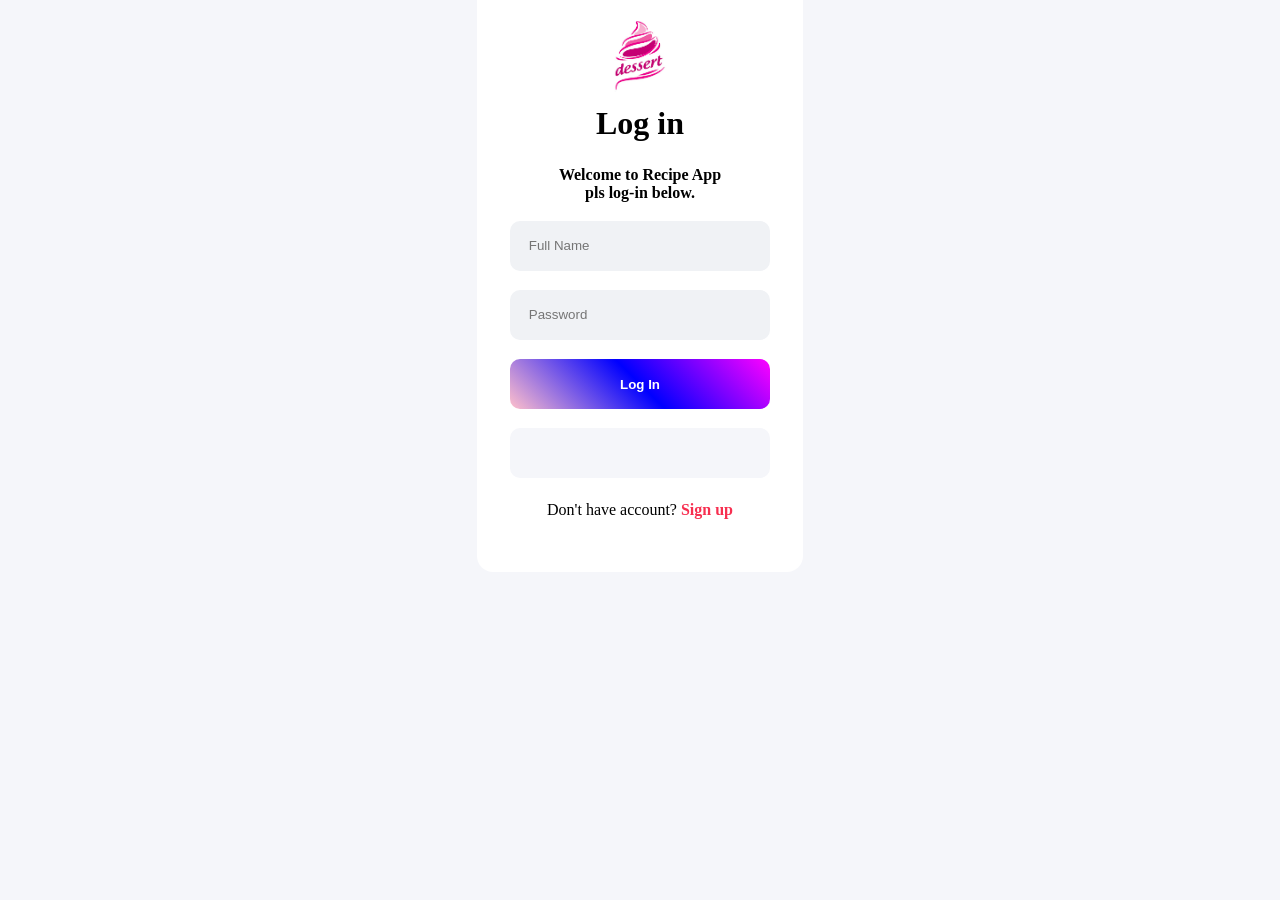
<file: index.html>
<!DOCTYPE html>
<html>
<head>
    <meta charset="UTF-8" />
    <meta name="viewport"content="width=device-width,initial-scale=1.0"/>
    <title>Log In Page</title>
    <link rel="stylesheet" href="css/sign-in.css">
</head>
<body>
    
    <div class="container">
        <div class="card">
            <img src="images/Logo.png"class="logo">
            <h1 class="sign-up"><b>Log in</b></h1>
            <p class="sign"><b>Welcome to Recipe App 
                <p class="sign"><b>pls log-in below.</b></p>
            </b></p>
            <input type="text" class="name-input" placeholder="Full Name" id="full-name"/>
            <input type="text" class="name-input" placeholder="Password" id="password"/>
            <button class="log-in" id="log-in"><b>Log In</b></button>
            <div class="message" id="message"></div>
            
            
            
<p class="info">Don't have account? <a href="sign-in.html"><b>Sign up</b></a></p>
    </div>




























    <script src="js/login.js"></script>
</body>
</html>
</file>
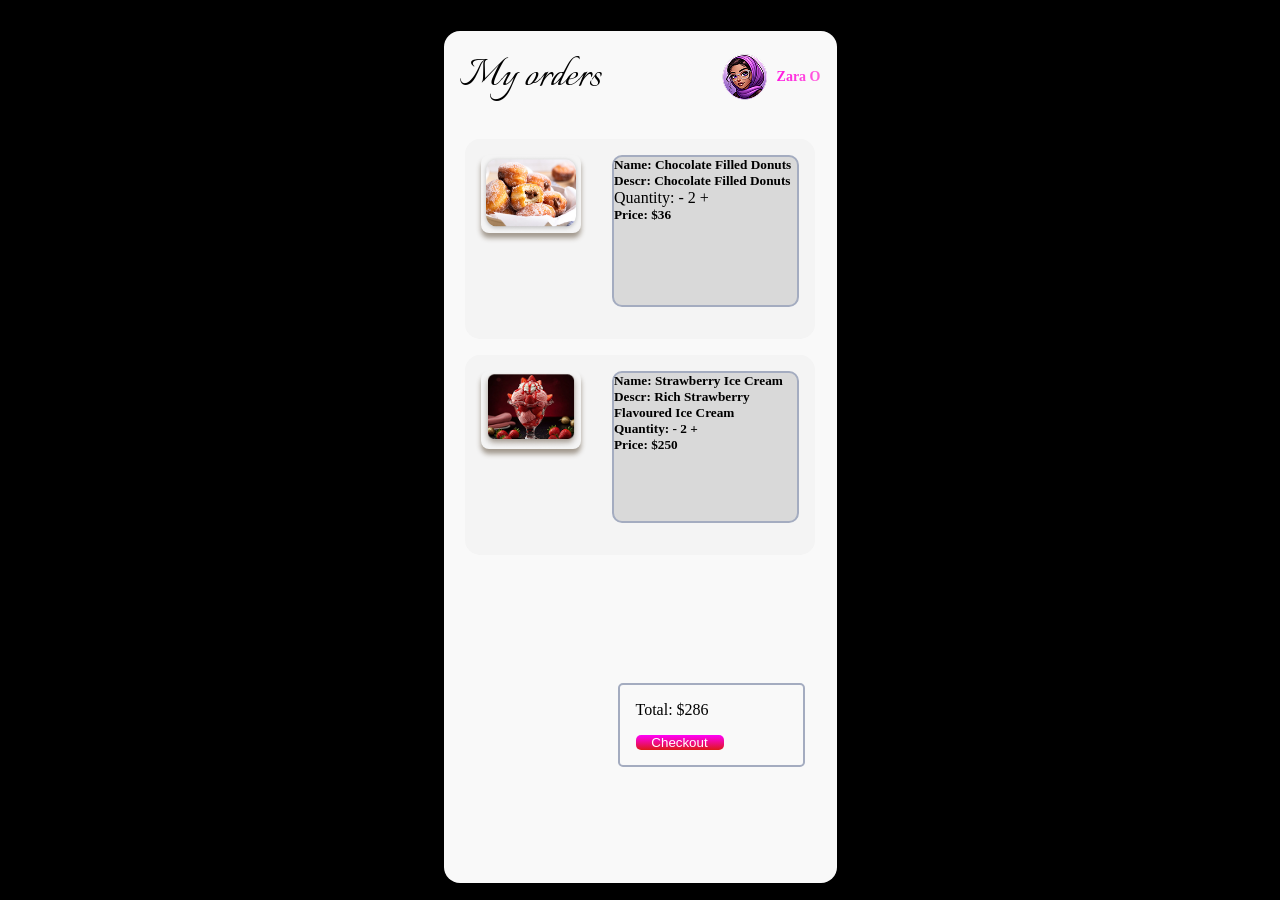
<file: cart.html>
<!DOCTYPE html>
<html>
<head>
    <meta charset="UTF-8" />
    <meta name="viewport"content="width=device-width,initial-scale=1.0"/>
    <title>My Orders</title>
    <link rel="preconnect" href="https://fonts.googleapis.com">
    <link rel="preconnect" href="https://fonts.gstatic.com" crossorigin>
    <link href="https://fonts.googleapis.com/css2?family=Italianno&display=swap" rel="stylesheet">
    <link rel="stylesheet" href="css/cart.css">
</head>
<body>
    
<div class="card">
    <div class="navbar">
        <h1 class="text">My orders</h1>
        
        <div class="user-tag">
            <img src="images/hijab image.png" class="image">
            <h1 class="name">Zara O</h1>
        </div>
    </div>

    <div class="item-cart">
        <img src="images/chocolate filled donuts.png"class="cart-image">
        <div class="description">
            <h5 class="text3">Name: Chocolate Filled Donuts</h5>
            <h5 class="text3">Descr: Chocolate Filled Donuts</h5>
            <h5 class="text3"></h5>Quantity:  - 2 +</h5>
            <h5 class="text3">Price: $36</h5>
        </div>
    </div>
    <div class="item-cart">
        <img src="images/strawberry flavor.png"class="cart-image">
        <div class="description">
            <h5 class="text3">Name: Strawberry Ice Cream</h5>
            <h5 class="text3">Descr: Rich Strawberry Flavoured Ice Cream</h5>
            <h5 class="text3">Quantity:  - 2 +</h5>
            <h5 class="text3">Price: $250</h5>
        </div>
    </div>
    <div class="total">
        <div class="total2">
            <p>Total:  $286</p>
            <button class="button">Checkout</button>
        </div>
    </div>
</div>





<script src="js/cart.js"></script>
</body>
</html>
</file>
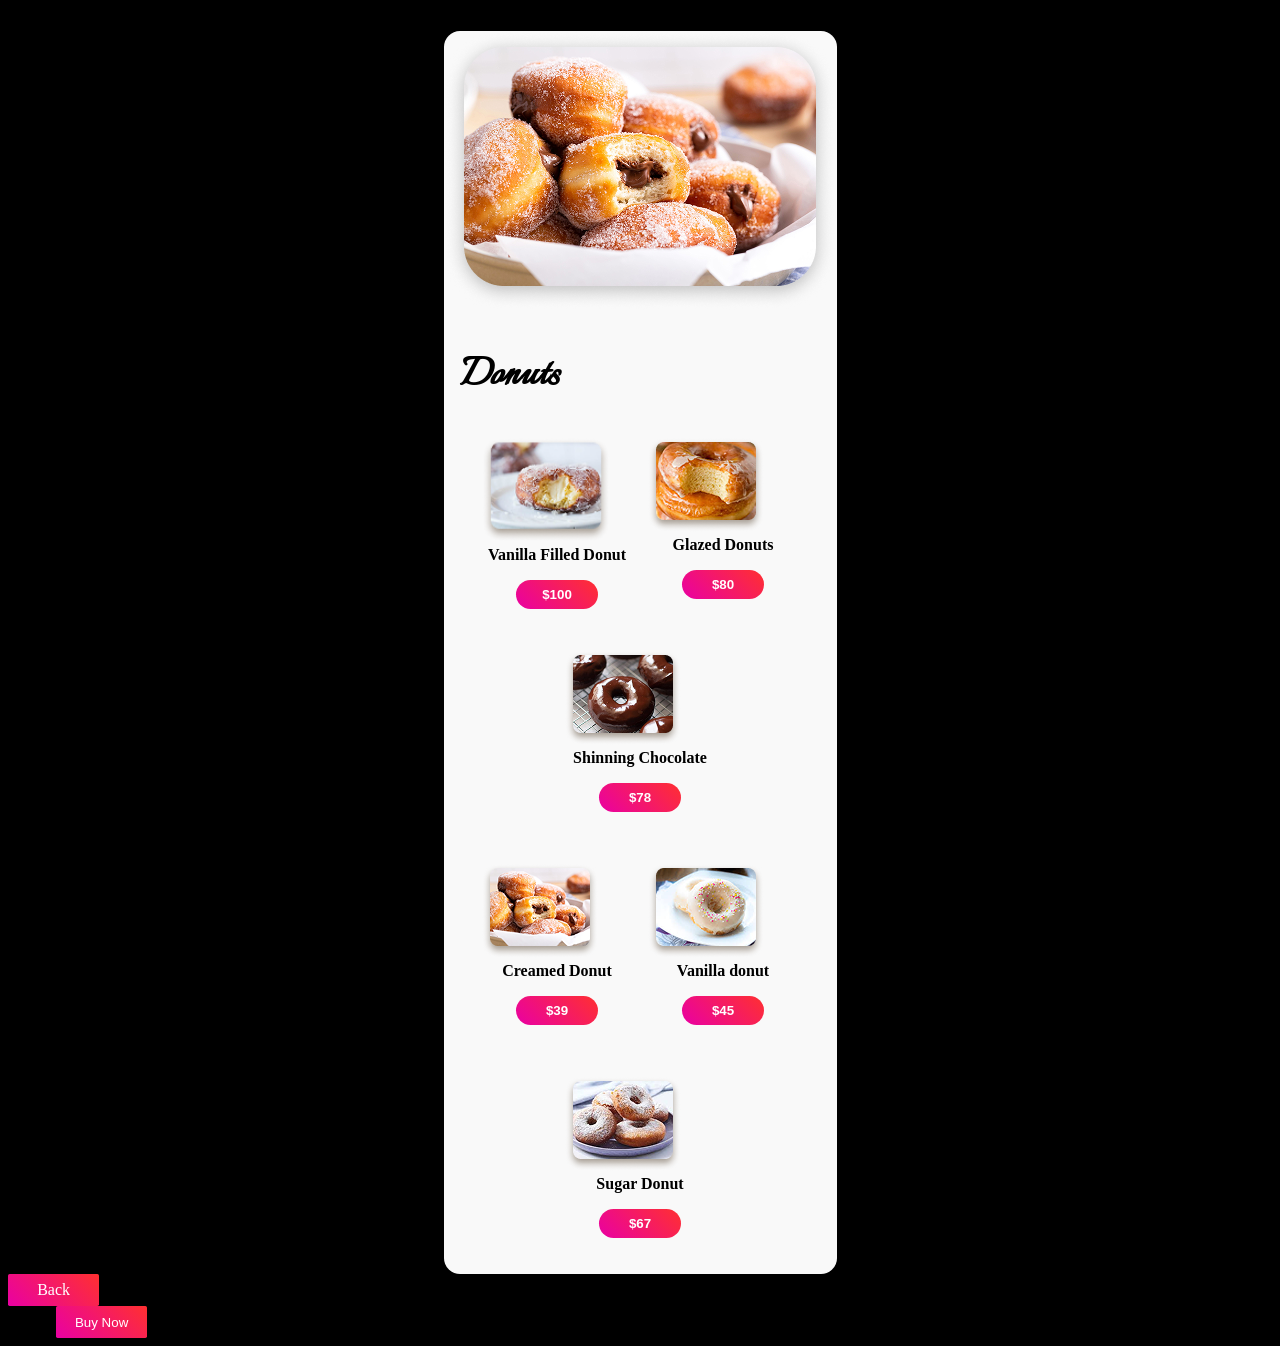
<file: donut.html>
<!DOCTYPE html>
<html>
<head>
    <meta charset="UTF-8" />
    <meta name="viewport"content="width=device-width,initial-scale=1.0"/>
    <title>Donuts</title>
    <link rel="preconnect" href="https://fonts.googleapis.com">
    <link rel="preconnect" href="https://fonts.gstatic.com" crossorigin>
    <link href="https://fonts.googleapis.com/css2?family=Italianno&display=swap" rel="stylesheet">
    <link rel="stylesheet" href="css/cream.css">
</head>
<body>
    
    <div class="card">
        <img src="images/vanilla filled donuts 2.png"class="cherry">
        <h1 class="cream"><b>Donuts</b></h1>
        <div class="product-container">
          
            <div class="product-card">
                <img src="images/vanilla filled donuts.png"class="strawberry">
                <div class="cream2"><b>Vanilla Filled Donut</b></div>
                <button class="button"><b>$100</b></button>
            </div>

            <div class="product-card">
                <img src="images/glazed donuts.png"class="blueberry">
                <div class="cream2"><b>Glazed Donuts</b></div>
                <button class="button"><b>$80</b></button>
            </div>

            <div class="product-card">
                <img src="images/chocolate donut.png"class="strawberry2">
                <div class="cream2"><b> Shinning Chocolate  </b>
                <button class="button"><b>$78</b></button>
            </div>
        </div>


        
        </div>


                <div class="product-container">
          
            <div class="product-card">
                <img src="images/creamed donut.png"class="vanilla">
                <div class="cream2"><b>Creamed Donut</b></div>
                <button class="button"><b>$39</b></button>
            </div>

            <div class="product-card">
                <img src="images/vanilla donut.png"class="pink-jug">
                <div class="cream2"><b>Vanilla donut</b></div>
                <button class="button"><b>$45</b></button>
            </div>

            <div class="product-card">
                <img src="images/sugar donut.png"class="pink-cup">
                <div class="cream2"><b>Sugar Donut</b>
                <button class="button"><b>$67</b></button>
            </div>
        </div>


        
        </div>
    </div>

    <a href="links.html" class="back">Back</a>
    <button class="buy">Buy Now</button>
</body>
</html>
</file>
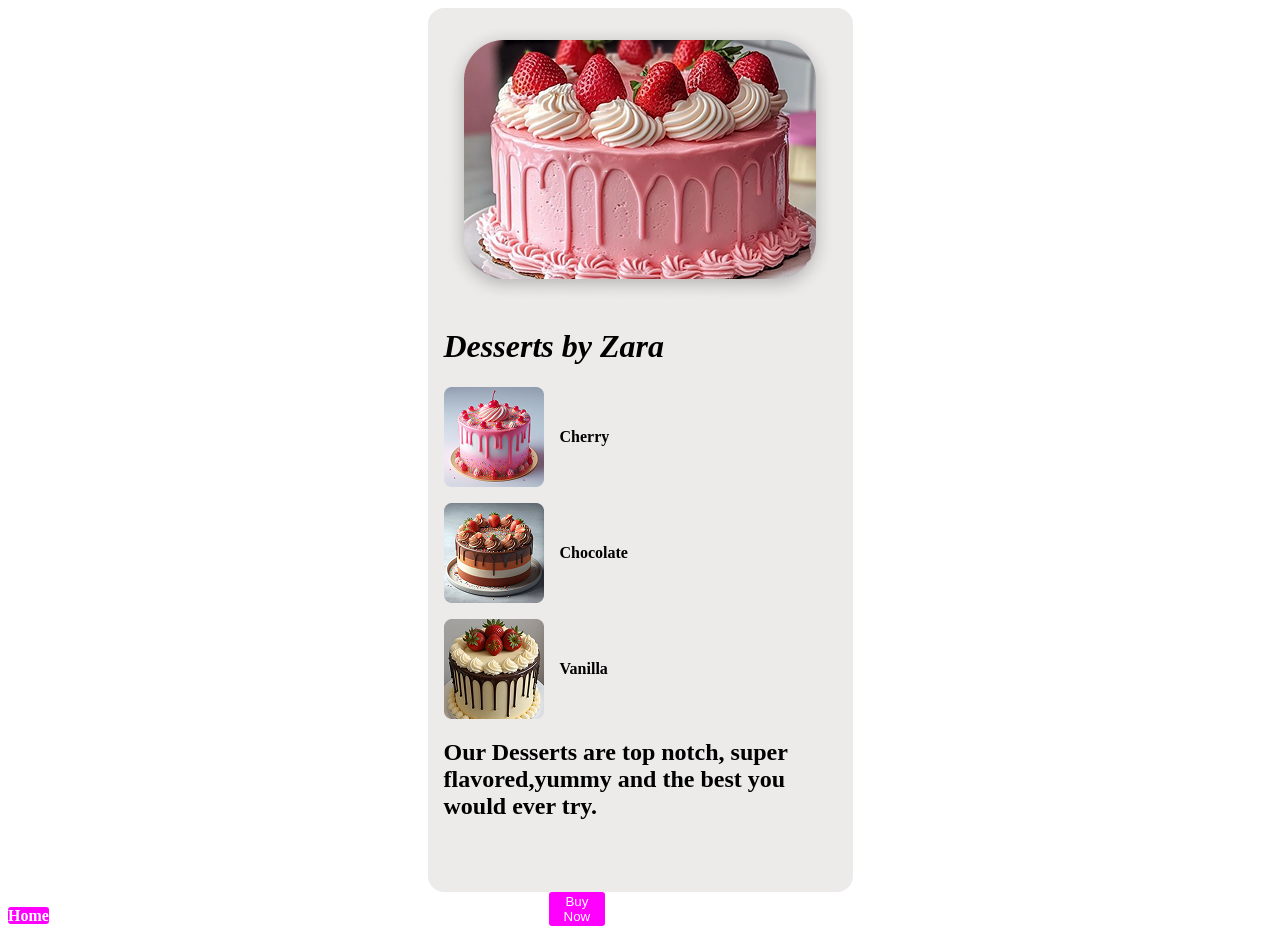
<file: home.html>
<!DOCTYPE html>
<html>
<head>
    <meta charset="UTF-8" />
    <meta name="viewport"content="width=device-width,initial-scale=1.0"/>
    <title>Home Page</title>
    <link rel="stylesheet" href="css/home.css">
</head>
<body>
    <div class="container">
        <div class="card">
        <img src="images/strawberry dessert.png"class="cake">
            <h1 class="header">Desserts by Zara</h1>
            <div class="dessert">
                <img src="images/cherry dessert.png"class="cherry">
                <p><b>Cherry</b></p>
            </div>
            <div class="dessert">
                <img src="images/chocolate dessert.png"class="chocolate">
                <p><b>Chocolate</b></p>
            </div>
            <div class="dessert">
                <img src="images/vanilla dessert.png"class="vanilla">
                <p><b>Vanilla</b></p>
            </div>
            <h2><b>Our Desserts are top notch,
                super flavored,yummy and the best you would ever try.
            </b></h2>
        </div>
        <a href="links.html" class="back"><b>Home</b></a>
        <button class="button">Buy Now</button>
    </div>
</body>
</html>
</file>
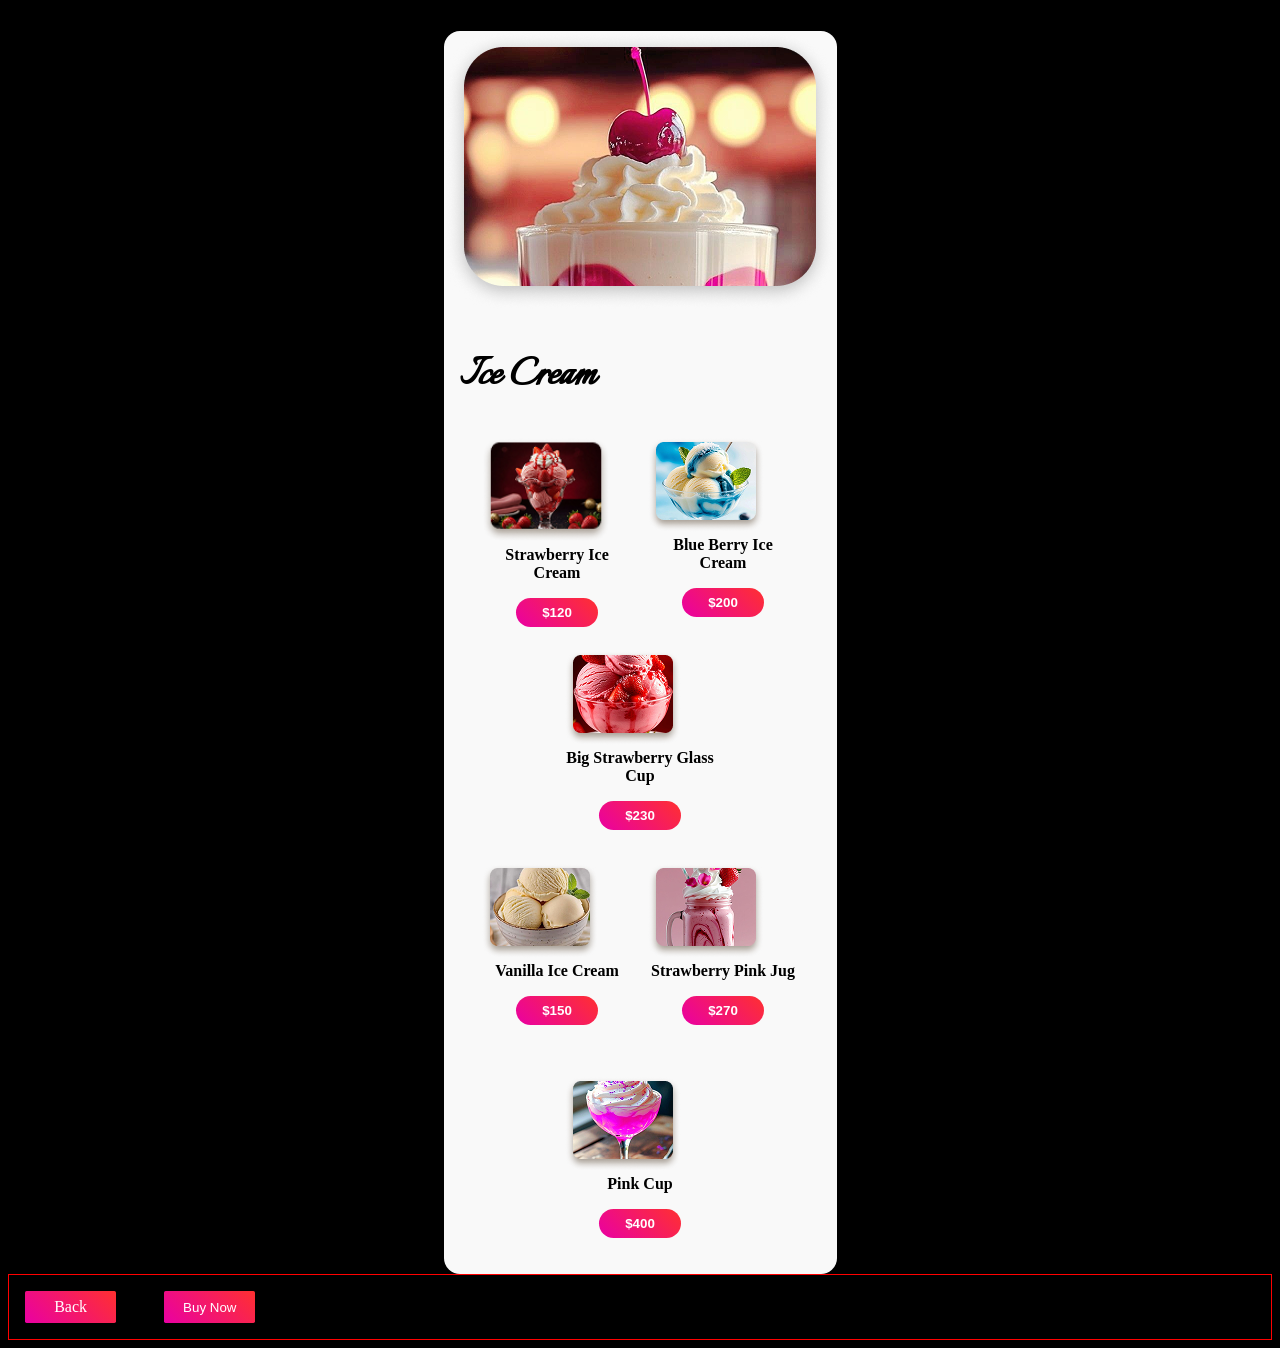
<file: ice-cream.html>
<!DOCTYPE html>
<html>
<head>
    <meta charset="UTF-8" />
    <meta name="viewport"content="width=device-width,initial-scale=1.0"/>
    <title>Ice Cream Dessert</title>
    <link rel="preconnect" href="https://fonts.googleapis.com">
    <link rel="preconnect" href="https://fonts.gstatic.com" crossorigin>
    <link href="https://fonts.googleapis.com/css2?family=Italianno&display=swap" rel="stylesheet">
    <link rel="stylesheet" href="css/cream.css">
</head>
<body>
    
    <div class="card">
        <img src="images/cherry.png"class="wallpaper">
        <h1 class="cream"><b>Ice Cream</b></h1>
        <div class="product-container">
          
            <div class="product-card">
                <img src="images/strawberry flavor.png"class="strawberry">
                <div class="cream2"><b>Strawberry Ice Cream</b></div>
                <button class="button"><b>$120</b></button>
            </div>

            <div class="product-card">
                <img src="images/blueberry flavor.png"class="blueberry">
                <div class="cream2"><b>Blue Berry Ice Cream</b></div>
                <button class="button"><b>$200</b></button>
            </div>

            <div class="product-card">
                <img src="images/glass cup.png"class="strawberry2">
                <div class="cream2"><b>Big Strawberry Glass Cup</b>
                <button class="button"><b>$230</b></button>
            </div>
        </div>


        
        </div>


                <div class="product-container">
          
            <div class="product-card">
                <img src="images/vanilla flavor.png"class="vanilla">
                <div class="cream2"><b>Vanilla Ice Cream</b></div>
                <button class="button"><b>$150</b></button>
            </div>

            <div class="product-card">
                <img src="images/pink jug.png"class="pink-jug">
                <div class="cream2"><b>Strawberry Pink Jug</b></div>
                <button class="button"><b>$270</b></button>
            </div>

            <div class="product-card">
                <img src="images/pink cup.png"class="pink-cup">
                <div class="cream2"><b>Pink Cup</b>
                <button class="button"><b>$400</b></button>
            </div>
        </div>


        
        </div>
    </div>

    <div class="button-links">
        <a href="links.html" class="back">Back</a>
        <button class="buy">Buy Now</button>
    </div>
</body>
</html>
</file>
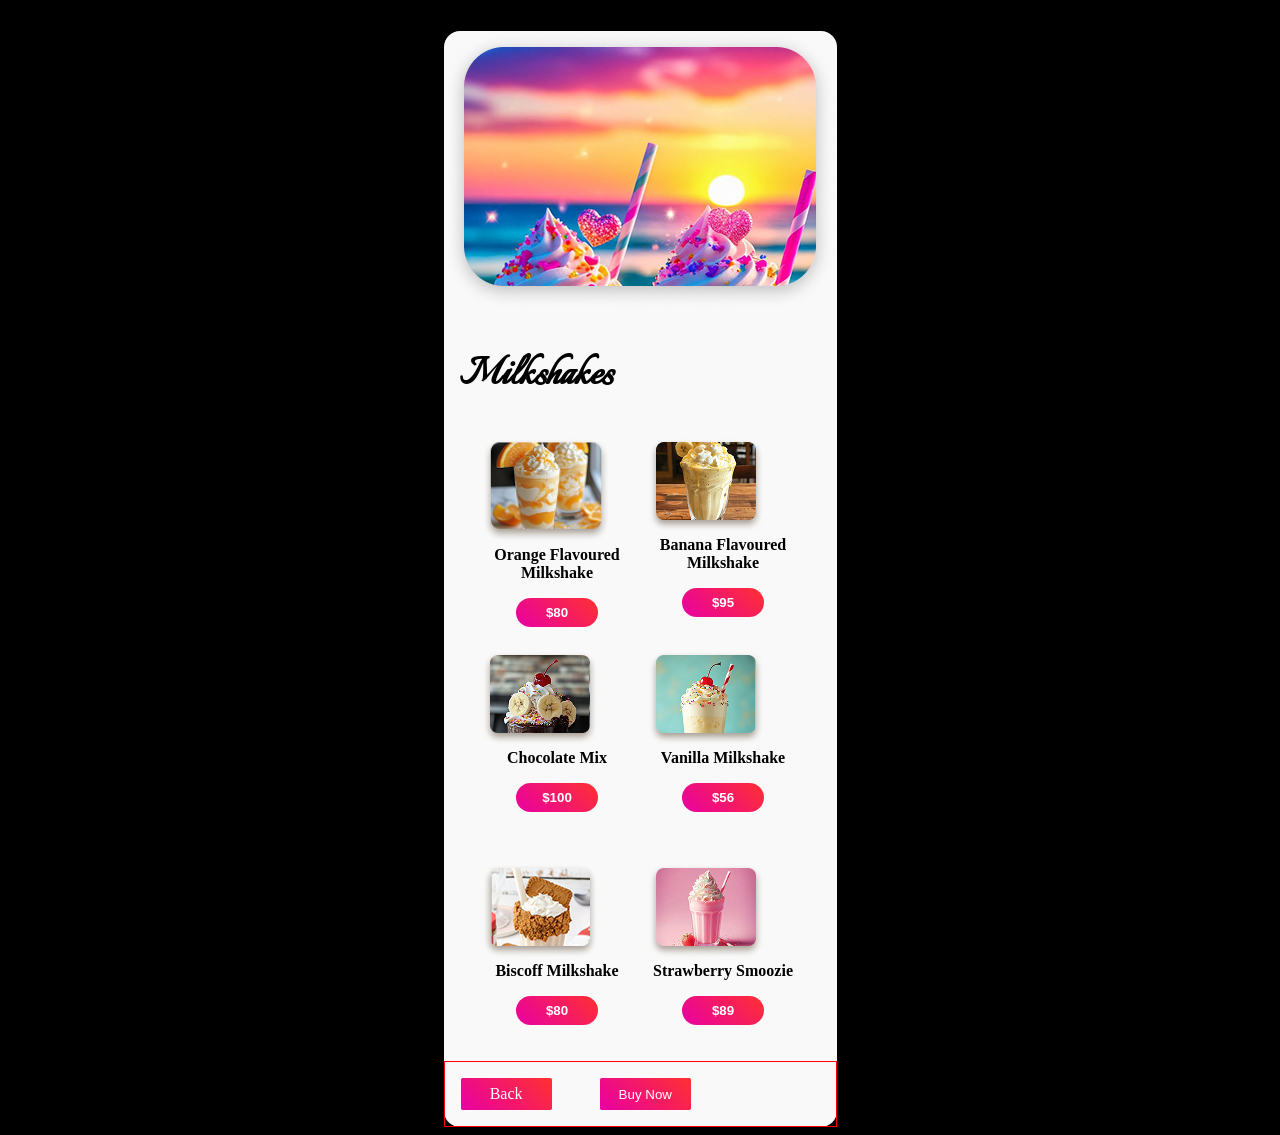
<file: milkshake.html>
<!DOCTYPE html>
<html>
<head>
    <meta charset="UTF-8" />
    <meta name="viewport"content="width=device-width,initial-scale=1.0"/>
    <title>Milkshake Dessert</title>
    <link rel="preconnect" href="https://fonts.googleapis.com">
    <link rel="preconnect" href="https://fonts.gstatic.com" crossorigin>
    <link href="https://fonts.googleapis.com/css2?family=Italianno&display=swap" rel="stylesheet">
    <link rel="stylesheet" href="css/cream.css">
</head>
<body>
    
    <div class="card">
        <img src="images/rainbow milshake.png"class="wallpaper">
        <h1 class="cream"><b>Milkshakes</b></h1>
        <div class="product-container">
          
            <div class="product-card">
                <img src="images/orange flavoured milkshake.png"class="strawberry">
                <div class="cream2"><b>Orange Flavoured Milkshake</b></div>
                <button class="button"><b>$80</b></button>
            </div>

            <div class="product-card">
                <img src="images/banana flavoured milkshake.png"class="blueberry">
                <div class="cream2"><b>Banana Flavoured Milkshake</b></div>
                <button class="button"><b>$95</b></button>
            </div>

            <div class="product-card">
                <img src="images/chocolate milkshake.png"class="strawberry2">
                <div class="cream2"><b>Chocolate Mix</b>
                <button class="button"><b>$100</b></button>
            </div>
        </div>
          
            <div class="product-card">
                <img src="images/vanilla milkshake.png"class="vanilla">
                <div class="cream2"><b>Vanilla Milkshake</b></div>
                <button class="button"><b>$56</b></button>
            </div>

            <div class="product-card">
                <img src="images/biscoff milkshake.png"class="pink-jug">
                <div class="cream2"><b>Biscoff Milkshake</b></div>
                <button class="button"><b>$80</b></button>
            </div>

            <div class="product-card">
                <img src="images/smoozie.png"class="pink-cup">
                <div class="cream2"><b>Strawberry Smoozie</b>
                <button class="button"><b>$89</b></button>
            </div>
    
        </div>
    </div>

    <div class="button-links">
        <a href="links.html" class="back">Back</a>
        <button class="buy">Buy Now</button>
    </div>

</body>
</html>
</file>
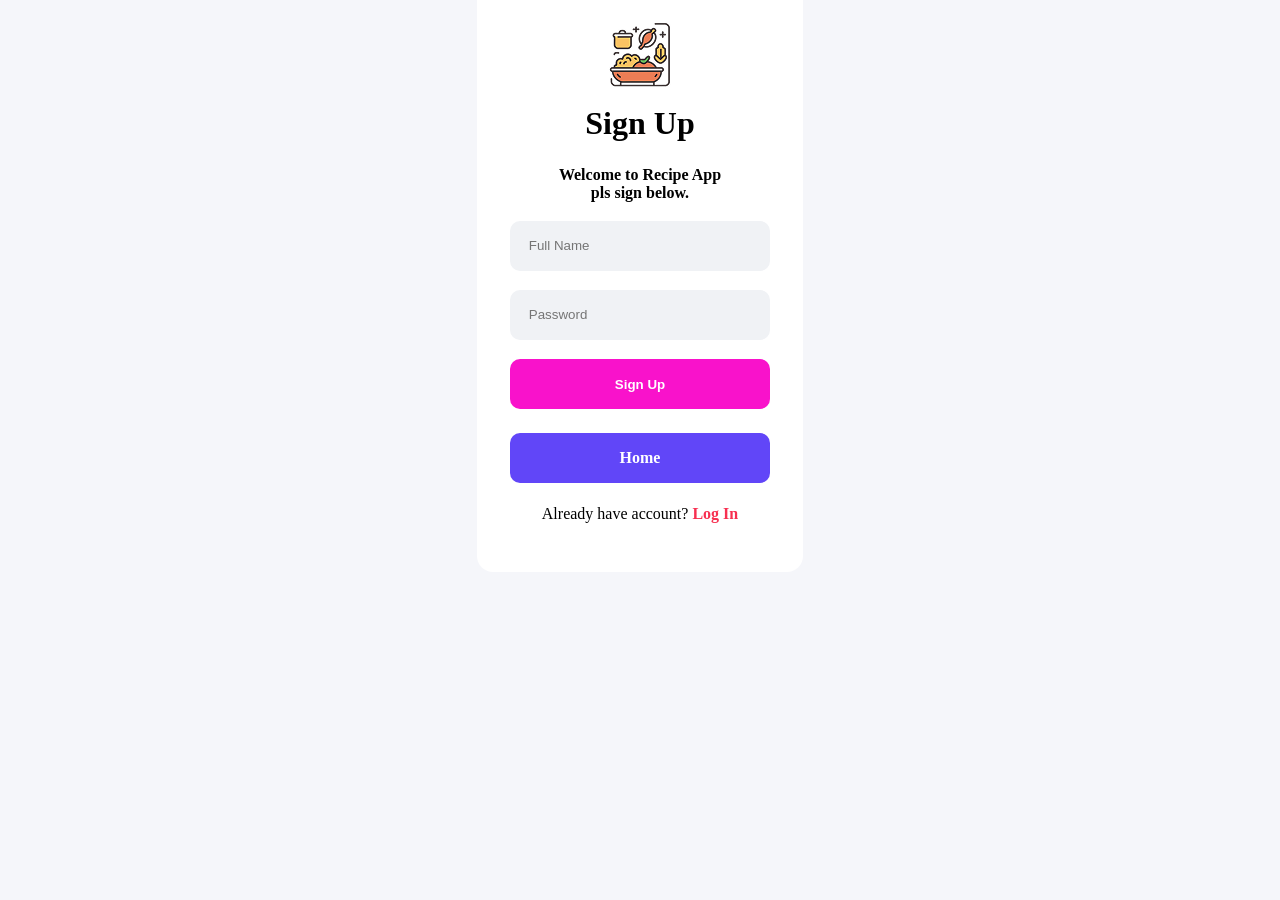
<file: sign-in.html>
<!DOCTYPE html>
<html>
<head>
    <meta charset="UTF-8" />
    <meta name="viewport"content="width=device-width,initial-scale=1.0"/>
    <title>Sign-in page</title>
    <link rel="stylesheet" href="css/sign-in.css">
</head>
<body>
    
    <div class="container">
        <div class="card">
            <img src="images/recipe logo.png"class="logo">
            <h1 class="sign-up"><b>Sign Up</b></h1>
            <p class="sign"><b>Welcome to Recipe App 
                <p class="sign"><b>pls sign below.</b></p>
            </b></p>
            <input type="text" class="name-input" placeholder="Full Name"/>
            <input type="text" class="name-input" placeholder="Password"/>
            <button class="submit-button"><b>Sign Up</b></button>
            <a href="index.html"   class="button"><b>Home</b></a>
            <p class="info">Already have account? <a href="log-in.html"><b>Log In</b></a></p>

    </div>
</body>
</html>
</file>
<file: css/sign-in.css>
*{
    margin: 0;
    padding: 0;
    border: none;
    box-sizing: border-box;
}
body{
    background-color: #F5F6FA ;
}
.container{
    width: 80%;
    max-width: 25rem;
    height: 30rem;
    margin-left: auto;
    margin-right: auto;
    margin-top: 2rem;
    display: flex;
    align-items: center;
    justify-content: center;
}
.card{
    margin: 2rem auto;
    width: 326px;
    height: 599px;
    border-radius: 16px;
    background-color: #FFFFFF;
    margin-left: auto;
    margin-right: auto;
    display: flex;
    flex-direction: column;
}
.logo{
    width: 100px;
    height: 100px;
    display: block;
    margin-left: auto;
    margin-right: auto;
    margin-top: 2rem;
}
.sign{
    text-align: center;
}
.sign-up{
    margin-bottom: 1.5rem;
    text-align: center;
}
.name-input{
    width: 80%;
    height: 50px;
    margin-left: auto;
    margin-right: auto;
    margin-top: 1.2rem;
    background-color: #F0F2F5;
    border-radius: 10px;
    padding-left: 1.2rem;
}
.submit-button{
    width: 80%;
    height: 50px;
    border-radius: 10px;
    background-color: #f912cb;
    color:white;
    margin-left: auto;
    margin-right: auto;
    margin-top: 1.2rem;
    display: flex;
    align-items: center;
    justify-content: center;
    text-decoration: none;
}
.button{
    width: 80%;
    height: 50px;
    border-radius: 10px;
    background-color: rgb(97, 70, 248);
    text-decoration: none;
    text-align: center;
    color: white;
    border: none;
    margin-left: auto;
    margin-right: auto;
    margin-top: 1.5rem;
    display: flex;
    align-items: center;
    justify-content: center;
}
.log-in{
    width: 80%;
    height: 50px;
    border-radius: 10px;
    background: linear-gradient(
        45deg,
        pink,
        blue,
        rgb(255, 2, 255)
    ); 
    color:white;
    margin-left: auto;
    margin-right: auto;
    margin-top: 1.2rem;
    text-decoration: none;
    text-align: center;
    display: flex;
    align-items: center;
    justify-content: center;
}
.info{
    text-align: center;
    margin-top: 1.4rem;
}
.info a{
    text-decoration: none;
    color: rgb(247, 47, 80);
}
.message{
    width: 80%;
    height: 50px;
    border-radius: 10px;
    background-color: #F5F6FA;
    color:black;
    margin-left: auto;
    margin-right: auto;
    margin-top: 1.2rem;
    text-decoration: none;
    text-align: center;
    display: flex;
    align-items: center;
    justify-content: center;
}



@media only screen and (max-width:375px){
    .card{
        width: 95%;
        height: 599px;
        border-radius: 16px;
        background-color: #FFFFFF;
        margin-left: auto;
        margin-right: auto;
        display: flex;
        flex-direction: column;
        margin-top: 2rem;

}
.container{
    width: 100%;
    max-width: 100%;
    height: 30rem;
    margin-left: auto;
    margin-right: auto;
    margin-top: 2rem;
    display: flex;
    align-items: center;
    justify-content: center;
}
}
</file>
<file: css/cart.css>
*{
    margin: 0;
    padding: 0;
    box-sizing: border-box;
    border: none;
}
body{
    background: black;
}
.card{
    width: 393px;
    height: 852px;
    background-color: #F9F9F9;
    margin-left: auto;
    margin-right: auto;
    border-radius: 1rem;
    margin-top: 1.94rem;
}
.text{
    font-family: "Italianno";
    font-weight: 400;
    font-size: 48px;
}
.image{
    flex: 0 0 auto;
    width: 50px;
    height: 50px;
}
.user-tag{
    align-items: center;
    border-radius: 2px;
    display: flex;
    gap: 8px;
}
.navbar{
    display: flex;
    justify-content: space-between;
    padding: 1rem;
}
.name{
    font-size: 14px;
      font-weight: bold;
      background: linear-gradient(90deg, #FF16E0, #FF62DD);
      -webkit-background-clip: text;
      -webkit-text-fill-color: transparent;
      background-clip: text;
      color: transparent;
}
.item-cart{
    width: 350px;
    height: 200px;
    margin:1rem auto;
    background-color: #F4F4F4;
    border-radius: 15px;
    display: flex;
    justify-content: space-between;
    padding: 1rem;
}
.cart-image{
    width: 100px;
    height: 78px;
    box-shadow: 0px 5px 5px #402C1573;
    border-radius: 8px;
}
.description{
    width: 187px;
    height: 152px;
    border-radius: 10px;
    background-color: #D9D9D9;
    border: 2px solid #A4ACC0 ;
    padding: 0.5;
}

.total2{
    width: 187px;
    height: 84px;
    border: 2px solid #A4ACC0;
    padding: 1rem;
    display: flex;
    flex-direction: column;
    gap:1rem;
    margin-left: auto;
    margin-top: 5rem;
    border-radius: 5px;
}
.button{
    width: 88px;
    height: 23px;
    border-radius: 5px;
    background:linear-gradient(
        #FF00FB,
        #DE1717
    );
    color:white;
}
.total{
    padding: 2rem;
}
</file>
<file: css/cream.css>
body{
    background-color: black;
}
.card{
    width: 393px;
    height: auto;
    background-color: #F9F9F9;
    margin-left: auto;
    margin-right: auto;
    border-radius: 1rem;
    margin-top: 1.94rem;
}
.cream{
    font-family: "Italianno";
    font-weight: 300;
    font-size: 48px;
    margin-left: 1rem;
}
.product-container{
    display: flex;
    align-items: center;
    justify-content: center;
    gap: 1rem;
    margin-top: 1rem;
    flex-wrap: wrap;
}
.button{
    width: 82px;
    height: 29px;
    background: linear-gradient(
        45deg,
        #E900A3,
        #FF3030
    );
    border: none;
    border-radius: 20px;
    margin-top: 1rem;
    color: white;
    display: block;
    margin-left: auto;
    margin-right: auto;
}
.product-card{
    width: 150px;
    height: 197px;
}
.cream2{
    text-align: center;
}
.back{
    width: 5.7rem;
    height: 1.99rem;
    color: white;
    text-decoration: none;
    background: linear-gradient(
        45deg,
        #E900A3,
        #FF3030
    );
    border-radius: 1.66px;
    display: block;
    display: flex;
    text-align: center;
    align-items: center;
    justify-content: center;
}
.buy{
    color: white;
    text-decoration: none;
    background: linear-gradient(
        45deg,
        #E900A3,
        #FF3030
    );
    border-radius: 1.66px;
    border: none;
    width: 5.7rem;
    height: 1.99rem;
    margin-left: 3rem;
}
.cotton-candy{
    display: block;
    margin: auto;
}
.strawberry{
    width: 8rem;
}

@media only screen and (max-width:375px){
    .card{
        width: 100%;
        height: auto;
        background-color: #F9F9F9;
        margin-left: auto;
        margin-right: auto;
        border-radius: 1rem;
        margin-top: 0;
}

    .wallpaper{
        width: 95%;
    }

    .product-container{
        display: flex;
        align-items: center;
        justify-content: center;
        gap: 1rem;
        margin-top: 1rem;
        flex-wrap: wrap;
}

}
 
.button-links{
    border: 1px solid red;
    display: flex;
    align-items: center;
    justify-content: start;
    padding: 1rem 1rem;
}
</file>
<file: css/home.css>
.card{
    height: 852px;
    width: 393px;
    border-radius: 1rem;
    background-color: #EDEAEA;
    margin: auto;
    padding: 1rem;
}
.header{
    font-style: italic;
}
.dessert{
    display: flex;
    align-items: center;
    margin-top: 1rem;
    gap: 1rem;
}
.back{
    width: 5rem;
    height: 3rem;
    border-radius: 3px;
    background-color: fuchsia;
    text-decoration: none;
    color: white;
}
.strawberry-milkshake{
    display: flex;
    align-items: center;
}
.button{
    width: 3.5rem;
    height: 2.1rem;
    border-radius: 3px;
    background-color: fuchsia;
    text-decoration: none;
    color: white;
    border: none;
    margin-left: 31rem;
}
</file>
